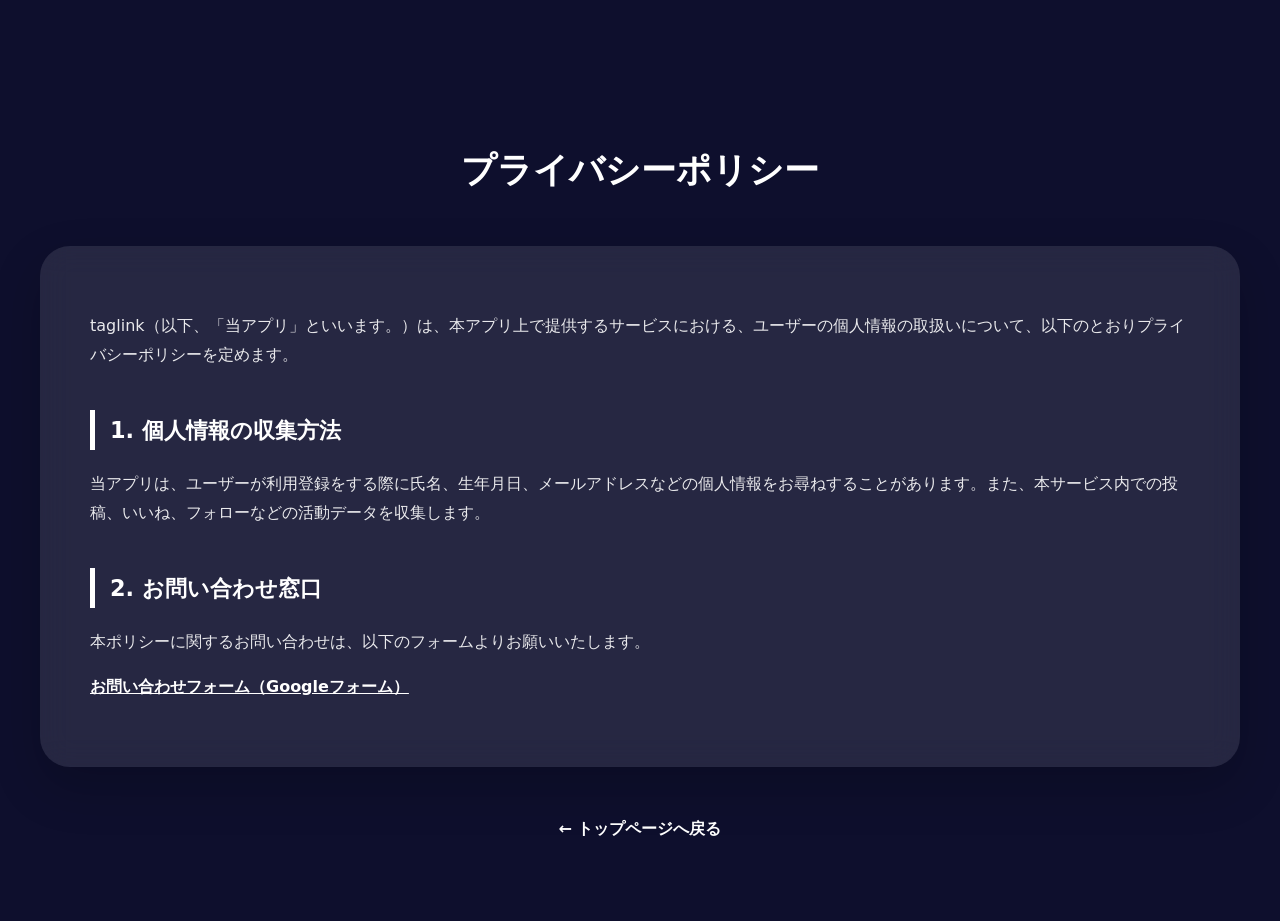
<file: privacy.html>
<!DOCTYPE html>
<html lang="ja">
<head>
    <meta charset="UTF-8">
    <meta name="viewport" content="width=device-width, initial-scale=1.0">
    <title>プライバシーポリシー - taglink</title>
    <!-- 修正：style.css を読み込み -->
    <link rel="stylesheet" href="style.css">
    <style>
        .privacy-content { padding: 120px 0 80px; text-align: left; }
        .privacy-box { background: rgba(255, 255, 255, 0.1); backdrop-filter: blur(15px); padding: 50px; border-radius: 30px; line-height: 1.8; box-shadow: 0 20px 50px rgba(0, 0, 0, 0.2); }
        h1 { margin-bottom: 50px; text-align: center; font-size: 2.2rem; }
        h2 { border-left: 5px solid #fff; padding-left: 15px; margin-top: 40px; margin-bottom: 20px; font-size: 1.4rem; }
        p, li { color: rgba(255, 255, 255, 0.9); font-size: 1rem; margin-bottom: 15px; }
        .back-link { display: block; text-align: center; margin-top: 50px; color: #fff; text-decoration: none; font-weight: bold; }
        .form-link { color: #fff; text-decoration: underline; font-weight: 600; }
    </style>
</head>
<body>

    <div class="container privacy-content">
        <h1>プライバシーポリシー</h1>
        <div class="privacy-box">
            <p>taglink（以下、「当アプリ」といいます。）は、本アプリ上で提供するサービスにおける、ユーザーの個人情報の取扱いについて、以下のとおりプライバシーポリシーを定めます。</p>
            
            <h2>1. 個人情報の収集方法</h2>
            <p>当アプリは、ユーザーが利用登録をする際に氏名、生年月日、メールアドレスなどの個人情報をお尋ねすることがあります。また、本サービス内での投稿、いいね、フォローなどの活動データを収集します。</p>

            <h2>2. お問い合わせ窓口</h2>
            <p>本ポリシーに関するお問い合わせは、以下のフォームよりお願いいたします。</p>
            <p><a href="https://forms.gle/xZ3R9toYipcsbg6YA" target="_blank" rel="noopener noreferrer" class="form-link">お問い合わせフォーム（Googleフォーム）</a></p>
        </div>

        <!-- 修正：index.html へ戻る -->
        <a href="index.html" class="back-link">← トップページへ戻る</a>
    </div>

</body>
</html>
</file>
<file: style.css>
/* ====================================================================
   Design Tokens — Discord-inspired
   ==================================================================== */
:root {
    /* Brand Colors */
    --color-blurple:        #5865f2;
    --color-dark-blurple:   #3442d9;
    --color-hover-blurple:  #8891f2;
    --color-spring-green:   #57f287;
    --color-fuchsia:        #eb459e;
    --color-vivid-cerulean: #00b0f4;
    --color-ember-orange:   #fda220;

    /* Neutrals */
    --color-snow:             #ffffff;
    --color-fog:              #babcd9;
    --color-greyple:          #99aab5;
    --color-dim-grey:         #50555f;
    --color-not-quite-black:  #23272a;
    --color-dark-charcoal:    #2c2f33;

    /* Surfaces */
    --surface-page:     #0e0f2d;
    --surface-elevated: #161835;
    --surface-chrome:   #23272a;
    --surface-panel:    #1e2044;

    /* Typography */
    --font-display: 'Nunito', system-ui, -apple-system, BlinkMacSystemFont, sans-serif;
    --font-body:    'Inter',  system-ui, -apple-system, BlinkMacSystemFont, sans-serif;

    /* Border Radius */
    --radius-btn:   12px;
    --radius-card:  16px;
    --radius-panel: 24px;
}

/* ====================================================================
   Base Reset
   ==================================================================== */
*, *::before, *::after { box-sizing: border-box; }

body {
    font-family: var(--font-body);
    font-size: 16px;
    line-height: 1.5;
    color: var(--color-snow);
    background-color: var(--surface-page);
    margin: 0;
    overflow-x: hidden;
    -webkit-font-smoothing: antialiased;
    -moz-osx-font-smoothing: grayscale;
}

/* ====================================================================
   Splash
   ==================================================================== */
#splash {
    position: fixed;
    inset: 0;
    background: var(--surface-page);
    display: flex;
    flex-direction: column;
    justify-content: center;
    align-items: center;
    z-index: 9999;
    transition: opacity 0.8s ease, visibility 0.8s;
}
#splash.fade-out { opacity: 0; visibility: hidden; }

.splash-logo {
    width: 96px;
    border-radius: 22px;
    box-shadow: 0 0 40px rgba(88, 101, 242, 0.5);
    margin-bottom: 20px;
}
.splash-text {
    font-family: var(--font-display);
    font-size: 2rem;
    font-weight: 800;
    letter-spacing: -0.01em;
    margin: 0;
    color: var(--color-snow);
}

/* ====================================================================
   Layout
   ==================================================================== */
.container {
    max-width: 1200px;
    margin: 0 auto;
    padding: 0 24px;
}

header { padding: 0; }

/* ====================================================================
   Section Title — All-caps, display weight
   ==================================================================== */
.section-title {
    font-family: var(--font-display);
    font-weight: 800;
    font-size: clamp(1.4rem, 3.5vw, 2rem);
    text-transform: uppercase;
    letter-spacing: -0.01em;
    text-align: center;
    color: var(--color-snow);
    margin: 0 0 48px;
}

/* ====================================================================
   Hero Section
   ==================================================================== */
.hero {
    padding: 80px 0 100px;
    text-align: center;
    /* 上部から Blurple のグロウで宇宙感を演出 */
    background:
        radial-gradient(ellipse 80% 50% at 50% -5%,
            rgba(88, 101, 242, 0.28) 0%,
            transparent 70%),
        var(--surface-page);
    position: relative;
}

.hero-flex {
    display: flex;
    flex-direction: column;
    align-items: center;
}

.logo-container {
    display: flex;
    justify-content: center;
    margin-bottom: 32px;
}
.logo-img {
    width: 96px;
    height: auto;
    border-radius: 22px;
    box-shadow:
        0 0 0 1px rgba(88, 101, 242, 0.4),
        0 8px 32px rgba(0, 0, 0, 0.6),
        0 0 48px rgba(88, 101, 242, 0.25);
}

/* ヒーロー見出し */
.hero-text h2 {
    font-family: var(--font-display);
    font-weight: 800;
    font-size: clamp(1.9rem, 6vw, 3.4rem);
    line-height: 1.2;
    letter-spacing: -0.02em;
    color: var(--color-snow);
    margin: 0 0 20px;
    padding: 0 8px;
}

/* ====================================================================
   アニメーション — テキスト入場（グラデーションなし / 白で統一）
   ==================================================================== */
.animate-text .line {
    display: block;
    opacity: 0;
    transform: translateY(28px);
    color: var(--color-snow);
    transition: transform 0.8s cubic-bezier(0.2, 0.8, 0.2, 1), opacity 0.8s ease;
}
.hero-text.is-visible .line {
    opacity: 1;
    transform: translateY(0);
    animation: floating 5s ease-in-out infinite;
}
.hero-text.is-visible .line:nth-child(1) { transition-delay: 0.15s; }
.hero-text.is-visible .line:nth-child(2) { transition-delay: 0.40s; animation-delay: 0.5s; }

@keyframes floating {
    0%, 100% { transform: translateY(0px); }
    50%       { transform: translateY(-7px); }
}

.animate-text-sub {
    opacity: 0;
    transform: translateY(18px);
    transition: opacity 0.9s ease, transform 0.9s ease;
}
.hero-text.is-visible .animate-text-sub {
    opacity: 1;
    transform: translateY(0);
    transition-delay: 1.1s;
}

/* サブテキスト */
.hero-sub-desc {
    font-size: clamp(0.95rem, 2.5vw, 1.1rem);
    max-width: 560px;
    margin: 0 auto 40px;
    line-height: 1.85;
    font-weight: 400;
    color: var(--color-fog);
    padding: 0 4px;
    word-break: normal;
    overflow-wrap: break-word;
}

/* レスポンシブ改行ヘルパー */
.br-tb, .br-sp { display: none; }

/* App Store バッジ */
.btn-store-official {
    display: inline-block;
    border-radius: var(--radius-btn);
    height: 52px;
    overflow: hidden;
    box-shadow: 0 4px 20px rgba(0, 0, 0, 0.4);
    transition: transform 0.2s ease, box-shadow 0.2s ease;
}
.btn-store-official img {
    height: 52px;
    width: auto;
    display: block;
}
.btn-store-official:hover {
    transform: scale(1.04);
    box-shadow: 0 8px 32px rgba(88, 101, 242, 0.4);
}

/* ====================================================================
   Gallery — App Screenshots
   ==================================================================== */
.gallery {
    padding: 80px 0 96px;
    background:
        radial-gradient(ellipse 60% 40% at 50% 50%,
            rgba(88, 101, 242, 0.08) 0%,
            transparent 70%),
        var(--surface-page);
}

.gallery-grid {
    display: grid;
    grid-template-columns: repeat(4, 1fr);
    gap: 20px;
    align-items: start;
}

.gallery-item img {
    width: 100%;
    height: auto;
    border-radius: 20px;
    display: block;
    box-shadow:
        0 0 0 1px rgba(255, 255, 255, 0.06),
        0 16px 48px rgba(0, 0, 0, 0.5);
    transition: transform 0.3s ease, box-shadow 0.3s ease;
}
.gallery-item:hover img {
    transform: translateY(-8px) scale(1.01);
    box-shadow:
        0 0 0 1px rgba(88, 101, 242, 0.3),
        0 24px 60px rgba(0, 0, 0, 0.6),
        0 0 32px rgba(88, 101, 242, 0.15);
}

/* ====================================================================
   Features — 各カードに Discord 流の個性的グラデーション
   ==================================================================== */
.features {
    padding: 96px 0 112px;
    background: var(--surface-page);
}

.feature-grid {
    display: grid;
    grid-template-columns: repeat(auto-fit, minmax(240px, 1fr));
    gap: 20px;
}

.feature-item {
    border-radius: var(--radius-panel);
    padding: 40px 28px;
    transition: transform 0.3s ease;
    position: relative;
    overflow: hidden;
}
.feature-item::after {
    content: '';
    position: absolute;
    inset: 0;
    border-radius: inherit;
    border: 1px solid rgba(255, 255, 255, 0.08);
    pointer-events: none;
}
.feature-item:hover { transform: translateY(-5px); }

/* カード1: ニッチな検索 — Blurple */
.feature-item:nth-child(1) {
    background: linear-gradient(145deg, #1e1f5c 0%, #3d46c0 60%, #5865f2 100%);
}
/* カード2: ダイレクトに繋がる — Cerulean */
.feature-item:nth-child(2) {
    background: linear-gradient(145deg, #0b2a40 0%, #005c80 60%, #00b0f4 100%);
}
/* カード3: シンプルな操作 — Spring Green */
.feature-item:nth-child(3) {
    background: linear-gradient(145deg, #0a2a14 0%, #1a6b30 60%, #57f287 100%);
}
/* カード4: テーマ別の部屋 — Fuchsia */
.feature-item:nth-child(4) {
    background: linear-gradient(145deg, #2a0a25 0%, #7a1a60 60%, #eb459e 100%);
}

.feature-item .icon {
    font-size: 2.4rem;
    display: block;
    margin-bottom: 16px;
    line-height: 1;
    filter: drop-shadow(0 2px 8px rgba(0, 0, 0, 0.4));
}

.feature-item h4 {
    font-family: var(--font-display);
    font-weight: 800;
    font-size: 1.15rem;
    letter-spacing: -0.01em;
    margin: 0 0 10px;
    color: var(--color-snow);
}

.feature-item p {
    font-size: 0.9rem;
    line-height: 1.75;
    color: rgba(255, 255, 255, 0.75);
    margin: 0;
}

/* ====================================================================
   Reveal アニメーション
   ==================================================================== */
.reveal {
    opacity: 0;
    transform: translateY(36px);
    transition: opacity 0.75s ease, transform 0.75s ease;
}
.reveal.active {
    opacity: 1;
    transform: translateY(0);
}

/* ====================================================================
   Footer
   ==================================================================== */
footer {
    background-color: var(--surface-chrome);
    padding: 60px 0 48px;
    text-align: center;
    color: var(--color-greyple);
    border-top: 1px solid rgba(255, 255, 255, 0.06);
}

.footer-sns { margin-bottom: 28px; }

.sns-link {
    display: inline-block;
    color: var(--color-fog);
    text-decoration: none;
    margin: 0 10px;
    font-size: 0.95rem;
    font-weight: 500;
    padding: 10px 22px;
    border: 1px solid var(--color-dim-grey);
    border-radius: 104px;
    transition: background 0.25s, color 0.25s, border-color 0.25s;
}
.sns-link:hover {
    background: var(--color-blurple);
    color: var(--color-snow);
    border-color: var(--color-blurple);
}

footer p {
    font-size: 0.85rem;
    color: var(--color-greyple);
    margin: 0 0 8px;
}

.footer-sub-nav {
    margin-top: 16px;
    font-size: 0.82rem;
}
.footer-sub-nav a {
    color: var(--color-greyple);
    text-decoration: none;
    margin: 0 10px;
    transition: color 0.2s;
}
.footer-sub-nav a:hover { color: var(--color-snow); }

/* ====================================================================
   Responsive Breakpoints
   ==================================================================== */

/* タブレット横 (≤ 1024px) */
@media (max-width: 1024px) {
    .gallery-grid { gap: 16px; }
}

/* タブレット縦 (≤ 768px) */
@media (max-width: 768px) {
    .br-tb { display: inline; }

    .hero { padding: 60px 0 80px; }
    .logo-img { width: 84px; }
    .logo-container { margin-bottom: 24px; }

    .gallery { padding: 60px 0 72px; }
    .gallery-grid {
        grid-template-columns: repeat(2, 1fr);
        gap: 14px;
    }

    .features { padding: 72px 0 88px; }
    .feature-grid { gap: 16px; }
    .feature-item { padding: 32px 22px; }

    .section-title { margin-bottom: 36px; }

    footer { padding: 48px 0 36px; }
}

/* スマートフォン (≤ 480px) */
@media (max-width: 480px) {
    .br-sp { display: inline; }

    .container { padding: 0 16px; }

    .hero { padding: 44px 0 60px; }
    .logo-img { width: 72px; border-radius: 16px; }
    .logo-container { margin-bottom: 20px; }

    .hero-sub-desc { margin-bottom: 32px; }

    .gallery { padding: 48px 0 56px; }
    .gallery-grid {
        grid-template-columns: repeat(2, 1fr);
        gap: 10px;
    }
    .gallery-item img { border-radius: 14px; }

    .features { padding: 56px 0 64px; }
    .feature-grid { grid-template-columns: 1fr; gap: 12px; }
    .feature-item { padding: 28px 20px; border-radius: 20px; }
    .feature-item .icon { font-size: 2rem; }

    .footer-sns { margin-bottom: 20px; }
    .sns-link {
        display: block;
        margin: 8px auto;
        width: fit-content;
        min-width: 160px;
    }
    footer { padding: 40px 0 32px; }
}

/* 極小スマホ (≤ 360px) */
@media (max-width: 360px) {
    .gallery-grid { grid-template-columns: 1fr; }
    .gallery-item img { border-radius: 12px; }
}
</file>
